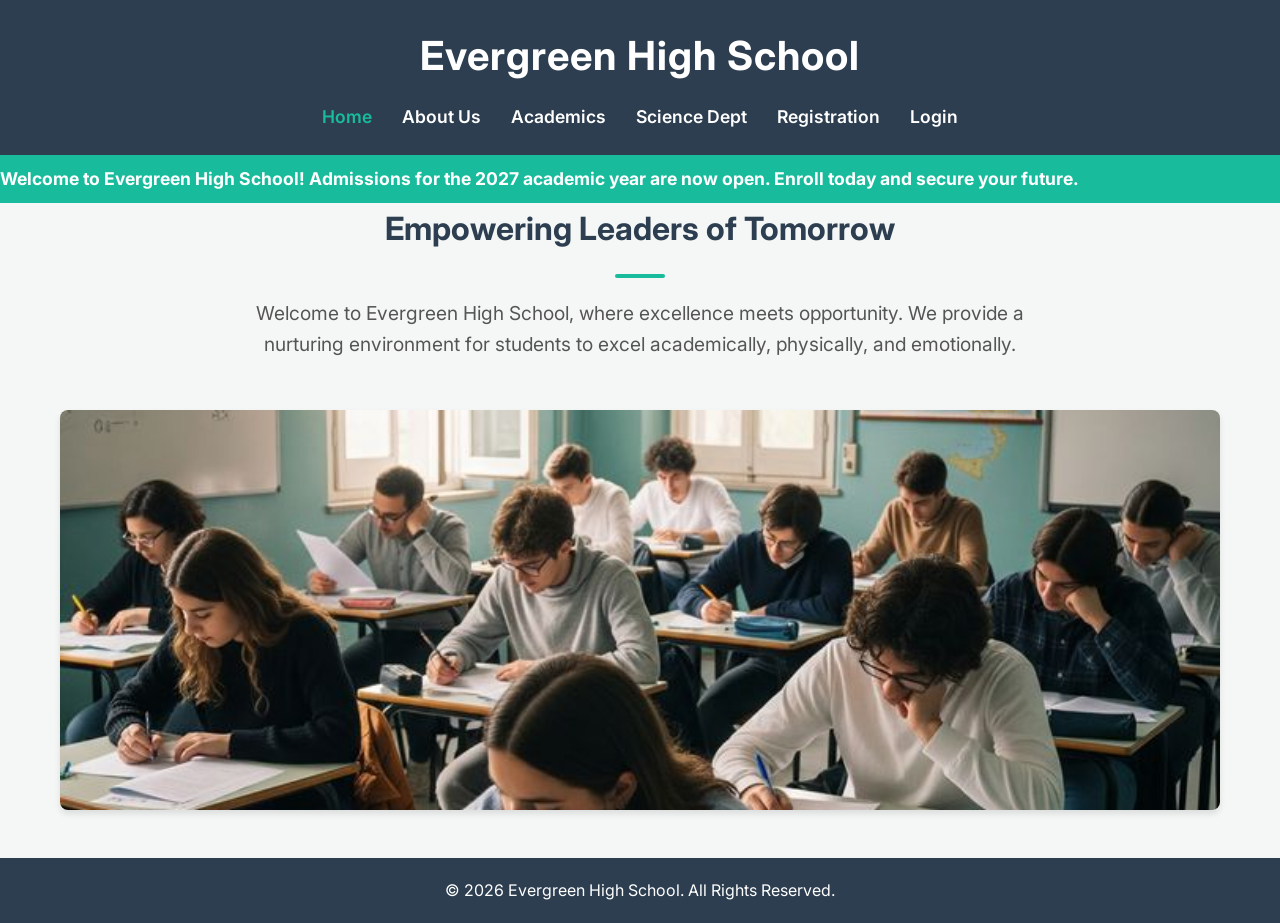
<file: index.html>
<!DOCTYPE html>
<html lang="en">
<head>
    <meta charset="UTF-8">
    <meta name="viewport" content="width=device-width, initial-scale=1.0">
    <title>Evergreen High School | Home</title>
    <!-- Modern Google Font -->
    <link href="https://fonts.googleapis.com/css2?family=Inter:wght@400;600;700&display=swap" rel="stylesheet">
    <link rel="stylesheet" href="style.css">
</head>
<body>

    <header>
        <div class="container">
            <h1>Evergreen High School</h1>
            <nav>
                <ul>
                    <li><a href="index.html" class="active">Home</a></li>
                    <li><a href="about.html">About Us</a></li>
                    <li><a href="academics.html">Academics</a></li>
                    <li><a href="science.html">Science Dept</a></li>
                    <li><a href="register.php">Registration</a></li>
                    <li><a href="login.php">Login</a></li>
                </ul>
            </nav>
        </div>
    </header>

    <div class="marquee-container">
        <div class="marquee-content">
            Welcome to Evergreen High School! Admissions for the 2027 academic year are now open. Enroll today and secure your future.
        </div>
    </div>

    <main class="container">
        <section class="welcome-section">
            <h2>Empowering Leaders of Tomorrow</h2>
            <div class="moving-line"></div>
            <p>Welcome to Evergreen High School, where excellence meets opportunity. We provide a nurturing environment for students to excel academically, physically, and emotionally.</p>
           <img src="images/img1.jfif" alt="Student Login">
        </section>
    </main>

    <footer>
        <div class="container">
            <p>&copy; 2026 Evergreen High School. All Rights Reserved.</p>
        </div>
    </footer>

<script src="script.js"></script>
</body>
</html>
</file>
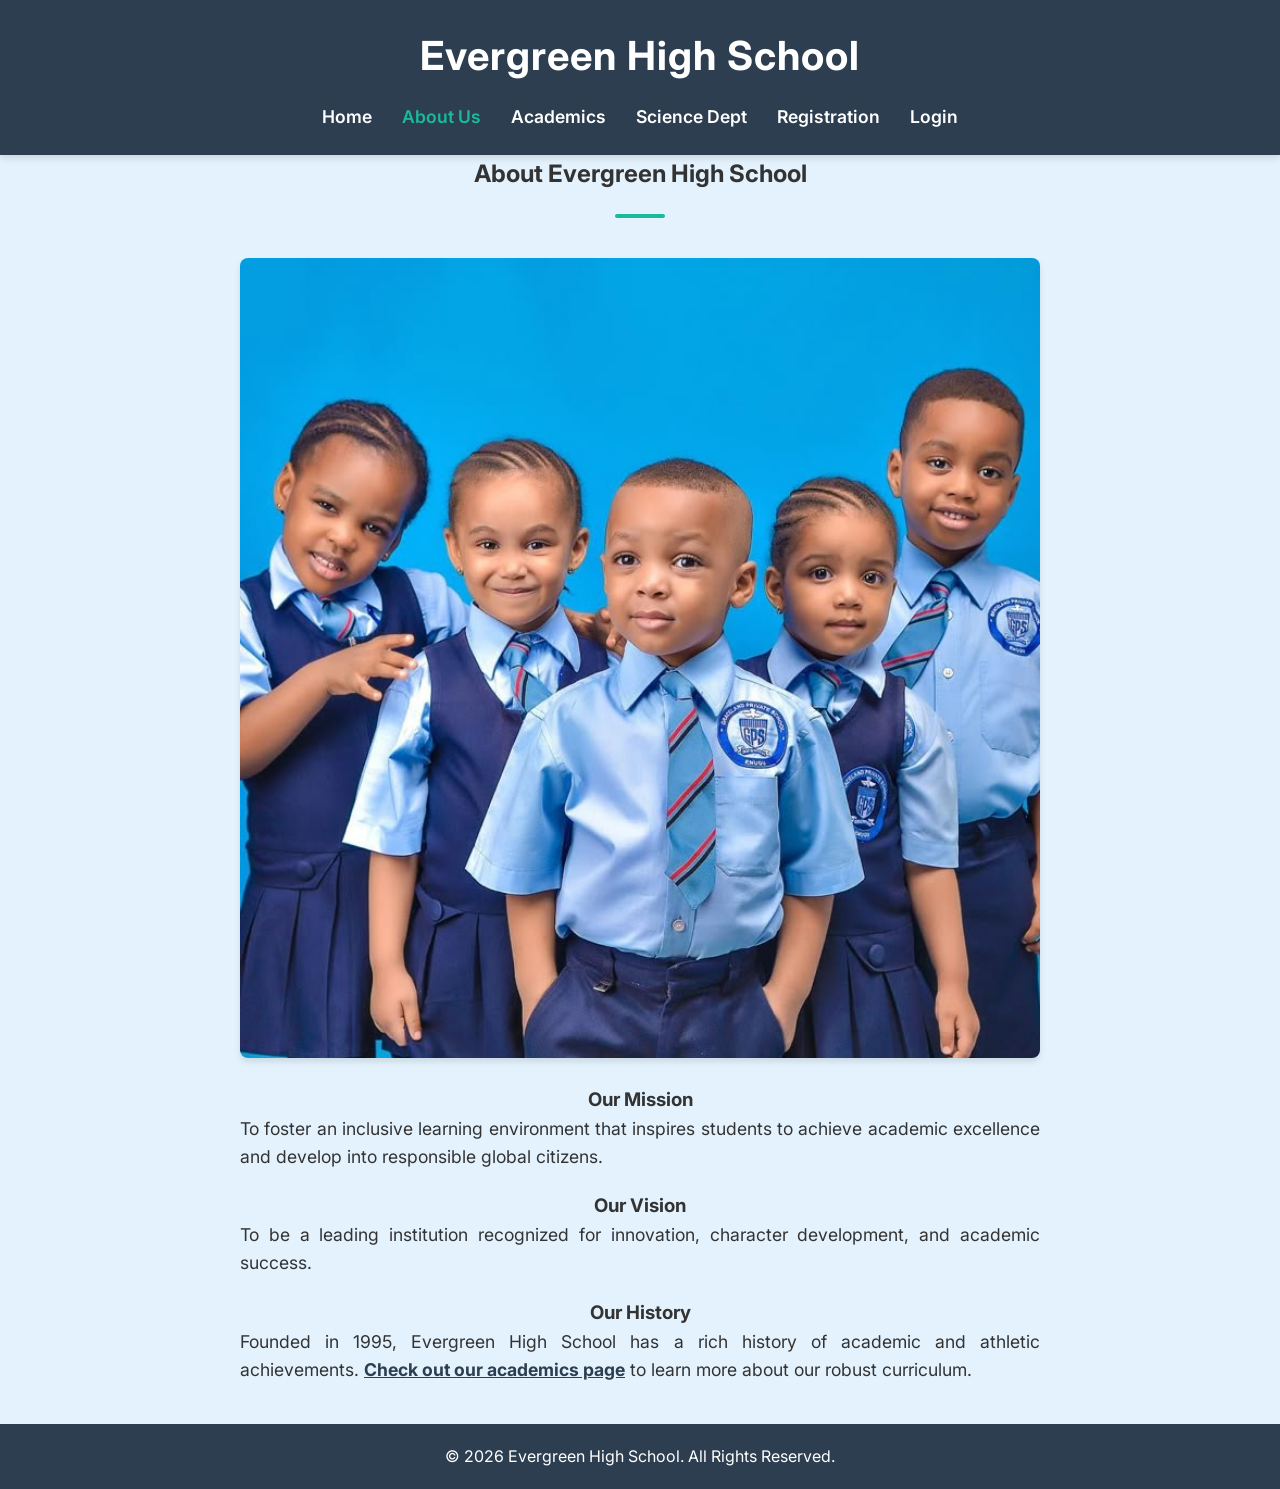
<file: about.html>
<!DOCTYPE html>
<html lang="en">

<head>
    <meta charset="UTF-8">
    <meta name="viewport" content="width=device-width, initial-scale=1.0">
    <title>About Us | Evergreen High School</title>
    <link href="https://fonts.googleapis.com/css2?family=Inter:wght@400;600;700&display=swap" rel="stylesheet">
    <link rel="stylesheet" href="style.css">
</head>

<body class="bg-colored-page">
    <header>
        <div class="container">
            <h1>Evergreen High School</h1>
            <nav>
                <ul>
                    <li><a href="index.html">Home</a></li>
                    <li><a href="about.html" class="active">About Us</a></li>
                    <li><a href="academics.html">Academics</a></li>
                    <li><a href="science.html">Science Dept</a></li>
                    <li><a href="register.php">Registration</a></li>
                    <li><a href="login.php">Login</a></li>
                </ul>
            </nav>
        </div>
    </header>

    <main class="container">
        <section class="content-section">
            <h2>About Evergreen High School</h2>
            <div class="moving-line"></div>

            <img src="images/img2.jfif">
            <h3>Our Mission</h3>
            <p>To foster an inclusive learning environment that inspires students to achieve academic excellence and
                develop into responsible global citizens.</p>

            <h3>Our Vision</h3>
            <p>To be a leading institution recognized for innovation, character development, and academic success.</p>

            <h3>Our History</h3>
            <p>Founded in 1995, Evergreen High School has a rich history of academic and athletic achievements. <a
                    href="academics.html" style="color: #2c3e50; font-weight: bold; text-decoration: underline;">Check
                    out our academics page</a> to learn more about our robust curriculum.</p>

        </section>
    </main>

    <footer>
        <div class="container">
            <p>&copy; 2026 Evergreen High School. All Rights Reserved.</p>
        </div>
    </footer>
    <script src="script.js"></script>
</body>

</html>
</file>
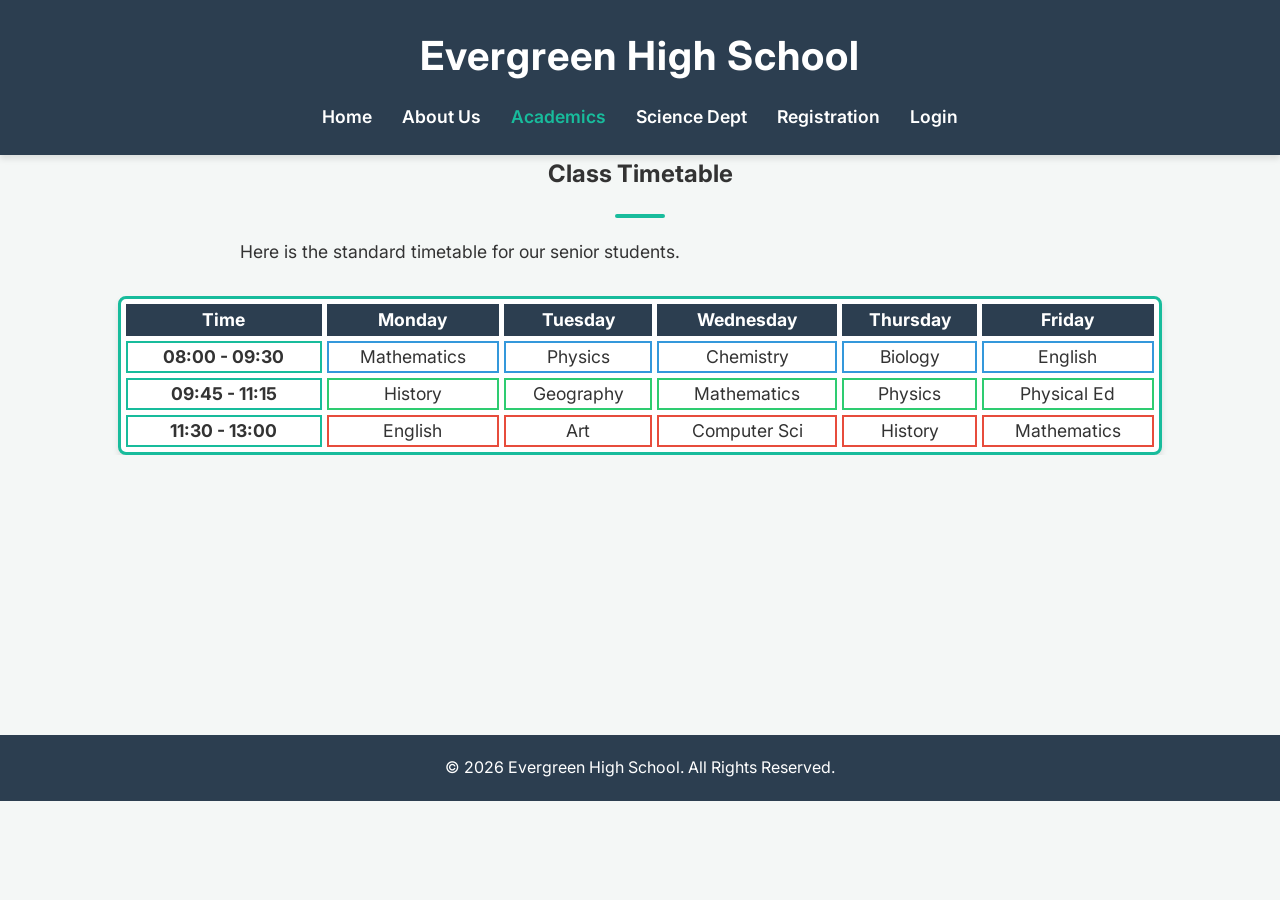
<file: academics.html>
<!DOCTYPE html>
<html lang="en">
<head>
    <meta charset="UTF-8">
    <meta name="viewport" content="width=device-width, initial-scale=1.0">
    <title>Academics | Evergreen High School</title>
    <link href="https://fonts.googleapis.com/css2?family=Inter:wght@400;600;700&display=swap" rel="stylesheet">
    <link rel="stylesheet" href="style.css">
</head>
<body>
    <header>
        <div class="container">
            <h1>Evergreen High School</h1>
            <nav>
                <ul>
                    <li><a href="index.html">Home</a></li>
                    <li><a href="about.html">About Us</a></li>
                    <li><a href="academics.html" class="active">Academics</a></li>
                    <li><a href="science.html">Science Dept</a></li>
                    <li><a href="register.php">Registration</a></li>
                    <li><a href="login.php">Login</a></li>
                </ul>
            </nav>
        </div>
    </header>

    <main class="container">
        <section class="content-section">
            <h2>Class Timetable</h2>
            <div class="moving-line"></div>
            <p>Here is the standard timetable for our senior students.</p>

            <div class="table-container">
                <!-- Using inline CSS to demonstrate colored borders, cellpadding, cellspacing as requested -->
                <table cellspacing="5" cellpadding="15" style="border: 3px solid #18bc9c;">
                    <thead>
                        <tr>
                            <th style="border: 2px solid #2c3e50;">Time</th>
                            <th style="border: 2px solid #2c3e50;">Monday</th>
                            <th style="border: 2px solid #2c3e50;">Tuesday</th>
                            <th style="border: 2px solid #2c3e50;">Wednesday</th>
                            <th style="border: 2px solid #2c3e50;">Thursday</th>
                            <th style="border: 2px solid #2c3e50;">Friday</th>
                        </tr>
                    </thead>
                    <tbody>
                        <tr>
                            <td style="border: 2px solid #18bc9c; font-weight: bold;">08:00 - 09:30</td>
                            <td style="border: 2px solid #3498db;">Mathematics</td>
                            <td style="border: 2px solid #3498db;">Physics</td>
                            <td style="border: 2px solid #3498db;">Chemistry</td>
                            <td style="border: 2px solid #3498db;">Biology</td>
                            <td style="border: 2px solid #3498db;">English</td>
                        </tr>
                        <tr>
                            <td style="border: 2px solid #18bc9c; font-weight: bold;">09:45 - 11:15</td>
                            <td style="border: 2px solid #2ecc71;">History</td>
                            <td style="border: 2px solid #2ecc71;">Geography</td>
                            <td style="border: 2px solid #2ecc71;">Mathematics</td>
                            <td style="border: 2px solid #2ecc71;">Physics</td>
                            <td style="border: 2px solid #2ecc71;">Physical Ed</td>
                        </tr>
                        <tr>
                            <td style="border: 2px solid #18bc9c; font-weight: bold;">11:30 - 13:00</td>
                            <td style="border: 2px solid #e74c3c;">English</td>
                            <td style="border: 2px solid #e74c3c;">Art</td>
                            <td style="border: 2px solid #e74c3c;">Computer Sci</td>
                            <td style="border: 2px solid #e74c3c;">History</td>
                            <td style="border: 2px solid #e74c3c;">Mathematics</td>
                        </tr>
                    </tbody>
                </table>
            </div>
        </section>
    </main>
    
    <footer>
        <div class="container">
            <p>&copy; 2026 Evergreen High School. All Rights Reserved.</p>
        </div>
    </footer>
<script src="script.js"></script>
</body>
</html>
</file>
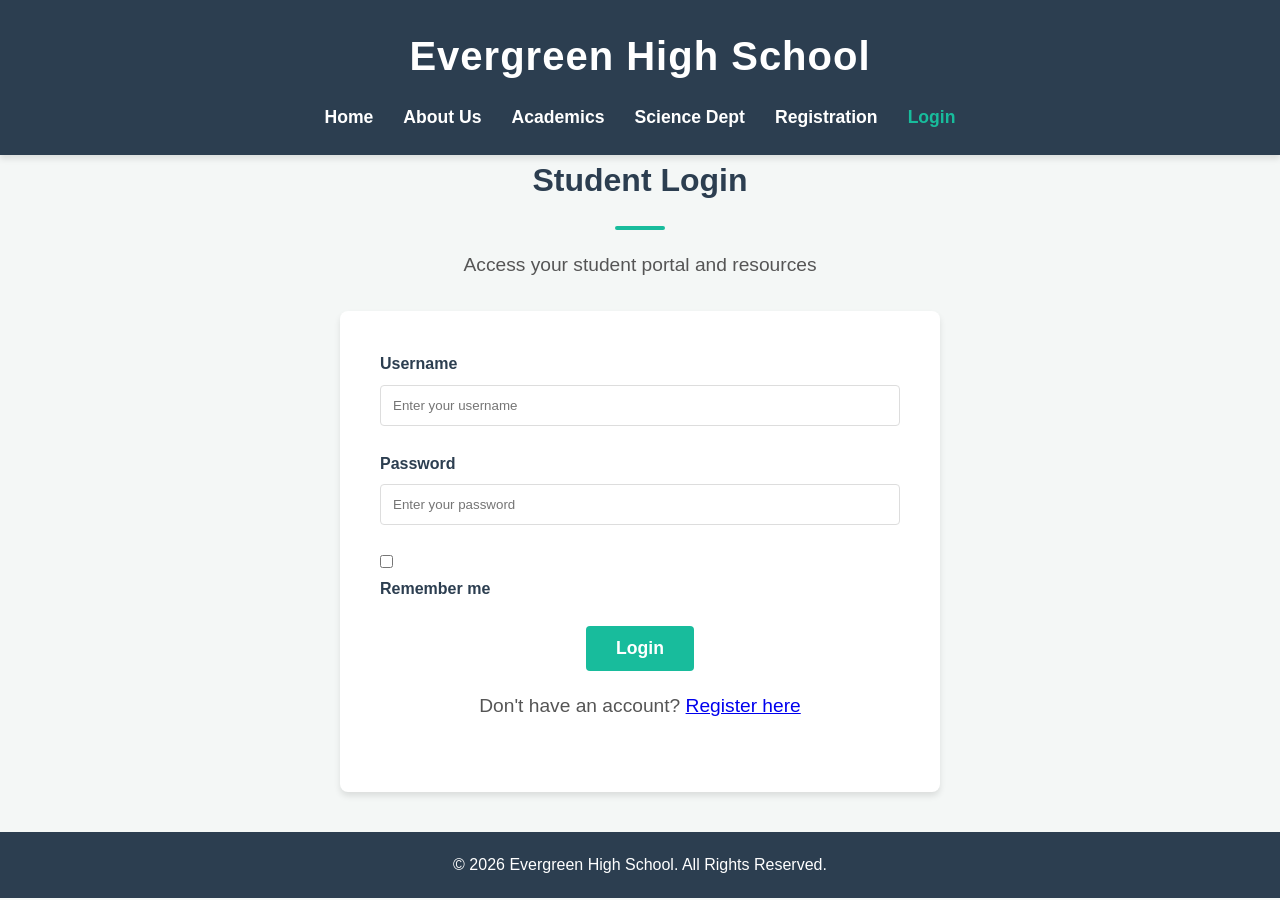
<file: login.html>
<!DOCTYPE html>
<html lang="en">
<head>
    <meta charset="UTF-8">
    <meta name="viewport" content="width=device-width, initial-scale=1.0">
    <title>Login - Evergreen High School</title>
    <link rel="stylesheet" href="style.css">
    <link rel="stylesheet" href="https://cdnjs.cloudflare.com/ajax/libs/font-awesome/6.0.0/css/all.min.css">
</head>
<body>
    <header>
        <div class="container">
            <h1>Evergreen High School</h1>
            <nav>
                <ul>
                    <li><a href="index.html">Home</a></li>
                    <li><a href="about.html">About Us</a></li>
                    <li><a href="academics.html">Academics</a></li>
                    <li><a href="science.html">Science Dept</a></li>
                    <li><a href="register.html">Registration</a></li>
                    <li><a href="login.html" class="active">Login</a></li>
                </ul>
            </nav>
        </div>
    </header>

    <main class="container">
        <section class="welcome-section">
            <h2>Student Login</h2>
            <div class="moving-line"></div>
            <p>Access your student portal and resources</p>
            
            <div class="form-container">
                <form id="loginForm" action="php/login.php" method="POST">
                    <div class="form-group">
                        <label for="username">Username</label>
                        <input 
                            type="text" 
                            id="username" 
                            name="username" 
                            placeholder="Enter your username"
                            required
                        >
                    </div>
                    
                    <div class="form-group">
                        <label for="password">Password</label>
                        <input 
                            type="password" 
                            id="password" 
                            name="password" 
                            placeholder="Enter your password"
                            required
                        >
                    </div>
                    
                    <div class="form-group">
                        <div class="remember-me">
                            <input type="checkbox" id="remember" name="remember">
                            <label for="remember">Remember me</label>
                        </div>
                    </div>
                    
                    <button type="submit" class="btn">Login</button>
                    
                    <div class="form-group" style="margin-top: 20px; text-align: center;">
                        <p>Don't have an account? <a href="register.html">Register here</a></p>
                    </div>
                </form>
            </div>
        </section>
    </main>

    <footer>
        <div class="container">
            <p>&copy; 2026 Evergreen High School. All Rights Reserved.</p>
        </div>
    </footer>

    <script src="js/main.js"></script>
    <script src="js/login.js"></script>
</body>
</html>
</file>
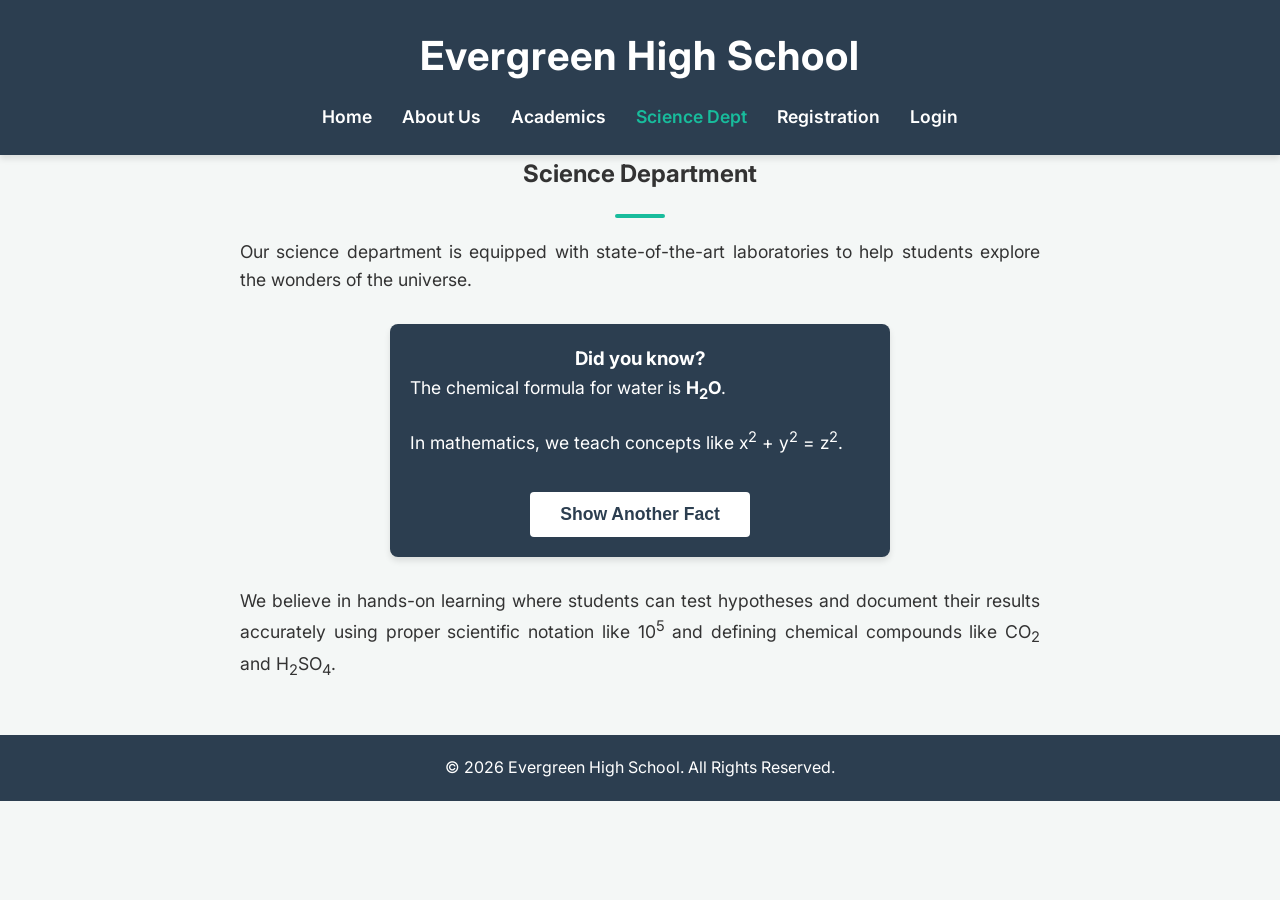
<file: science.html>
<!DOCTYPE html>
<html lang="en">
<head>
    <meta charset="UTF-8">
    <meta name="viewport" content="width=device-width, initial-scale=1.0">
    <title>Science Department | Evergreen High School</title>
    <link href="https://fonts.googleapis.com/css2?family=Inter:wght@400;600;700&display=swap" rel="stylesheet">
    <link rel="stylesheet" href="style.css">
</head>
<body>
    <header>
        <div class="container">
            <h1>Evergreen High School</h1>
            <nav>
                <ul>
                    <li><a href="index.html">Home</a></li>
                    <li><a href="about.html">About Us</a></li>
                    <li><a href="academics.html">Academics</a></li>
                    <li><a href="science.html" class="active">Science Dept</a></li>
                    <li><a href="register.php">Registration</a></li>
                    <li><a href="login.php">Login</a></li>
                </ul>
            </nav>
        </div>
    </header>

    <main class="container">
        <section class="content-section">
            <h2>Science Department</h2>
            <div class="moving-line"></div>
            
            <p>Our science department is equipped with state-of-the-art laboratories to help students explore the wonders of the universe.</p>
            
            <div class="interactive-box" id="factBox">
                <h3>Did you know?</h3>
                <p>The chemical formula for water is <strong>H<sub>2</sub>O</strong>.</p>
                <p>In mathematics, we teach concepts like x<sup>2</sup> + y<sup>2</sup> = z<sup>2</sup>.</p>
                <button class="btn" style="margin-top: 15px; background: white; color: #2c3e50;" onclick="changeFact()">Show Another Fact</button>
            </div>

            <p>We believe in hands-on learning where students can test hypotheses and document their results accurately using proper scientific notation like 10<sup>5</sup> and defining chemical compounds like CO<sub>2</sub> and H<sub>2</sub>SO<sub>4</sub>.</p>

        </section>
    </main>
     <script>
        function changeFact() {
            const factBox = document.getElementById('factBox');
            factBox.innerHTML = `
                <h3>Fun Fact!</h3>
                <p>Einstein's famous equation is <strong>E = mc<sup>2</sup></strong>.</p>
                <p>Ozone is an inorganic molecule with the chemical formula <strong>O<sub>3</sub></strong>.</p>
                <button class="btn" style="margin-top: 15px; background: white; color: #2c3e50;" onclick="location.reload()">Reset Fact</button>
            `;
        }
    </script>
<script src="script.js"></script>
    <footer>
        <div class="container">
            <p>&copy; 2026 Evergreen High School. All Rights Reserved.</p>
        </div>
    </footer>
</body>
</html>
</file>
<file: style.css>
:root {
  --primary-color: #2c3e50;
  --secondary-color: #18bc9c;
  --background-light: #f4f7f6;
  --text-dark: #333;
  --text-light: #fff;
  --border-radius: 8px;
  --box-shadow: 0 4px 6px rgba(0, 0, 0, 0.1);
}

* {
  margin: 0;
  padding: 0;
  box-sizing: border-box;
}

body {
  font-family: 'Inter', 'Segoe UI', Tahoma, Geneva, Verdana, sans-serif;
  background-color: var(--background-light);
  color: var(--text-dark);
  line-height: 1.6;
}

.container {
  max-width: 1200px;
  margin: 0 auto;
  padding: 0 20px;
  text-align: center; /* Centered layout */
}

header {
  background-color: var(--primary-color);
  color: var(--text-light);
  padding: 1.5rem 0;
  box-shadow: var(--box-shadow);
}

header h1 {
  font-size: 2.5rem;
  letter-spacing: 1px;
}

nav ul {
  list-style: none;
  display: flex;
  justify-content: center;
  gap: 30px;
  margin-top: 15px;
}

nav a {
  color: var(--text-light);
  text-decoration: none;
  font-weight: 600;
  font-size: 1.1rem;
  transition: color 0.3s ease;
}

nav a:hover, nav a.active {
  color: var(--secondary-color);
}

.marquee-container {
  background-color: var(--secondary-color);
  color: var(--text-light);
  padding: 10px 0;
  overflow: hidden;
  white-space: nowrap;
}

.marquee-content {
  display: inline-block;
  animation: marquee 15s linear infinite;
  font-weight: bold;
  font-size: 1.1rem;
}

@keyframes marquee {
  0% { transform: translateX(100vw); }
  100% { transform: translateX(-100%); }
}

.moving-line {
  height: 4px;
  background-color: var(--secondary-color);
  width: 50px;
  margin: 20px auto;
  border-radius: 2px;
  animation: expandLine 2s ease-in-out infinite alternate;
}

@keyframes expandLine {
  0% { width: 50px; }
  100% { width: 150px; }
}

main {
  padding: 50px 0;
  min-height: 60vh;
}

.welcome-section h2 {
  font-size: 2rem;
  color: var(--primary-color);
  margin-bottom: 20px;
}

.welcome-section p {
  font-size: 1.2rem;
  max-width: 800px;
  margin: 0 auto 30px auto;
  color: #555;
}

.welcome-section img {
  max-width: 100%;
  border-radius: var(--border-radius);
  box-shadow: var(--box-shadow);
  margin-top: 20px;
  object-fit: cover;
  max-height: 400px;
  width: 100%;
}

footer {
  background-color: var(--primary-color);
  color: var(--text-light);
  text-align: center;
  padding: 20px 0;
  margin-top: 40px;
}

/* Forms */
.form-container {
  background-color: #fff;
  padding: 40px;
  border-radius: var(--border-radius);
  box-shadow: var(--box-shadow);
  max-width: 600px;
  margin: 0 auto;
}

.form-group {
  margin-bottom: 25px;
  text-align: left;
}

.form-group label {
  display: block;
  font-weight: bold;
  margin-bottom: 8px;
  color: var(--primary-color);
}

.form-group input[type="text"],
.form-group input[type="email"],
.form-group input[type="password"],
.form-group select {
  width: 100%;
  padding: 12px;
  border: 1px solid #ddd;
  border-radius: 4px;
  font-family: inherit;
  transition: border-color 0.3s;
}

.form-group input:focus,
.form-group select:focus {
  outline: none;
  border-color: var(--secondary-color);
}

.radio-group {
  display: flex;
  gap: 15px;
}

.radio-group label {
  font-weight: normal;
  display: flex;
  align-items: center;
  gap: 5px;
}

.btn {
  background-color: var(--secondary-color);
  color: var(--text-light);
  border: none;
  padding: 12px 30px;
  border-radius: 4px;
  cursor: pointer;
  font-size: 1.1rem;
  font-weight: bold;
  transition: background-color 0.3s, transform 0.2s;
}

.btn:hover {
  background-color: #128f76;
  transform: translateY(-2px);
}

#formMessage {
  margin-top: 20px;
  padding: 10px;
  border-radius: 4px;
  font-weight: bold;
  display: none;
}

.alert-success {
  background-color: #d4edda;
  color: #155724;
  border: 1px solid #c3e6cb;
}
.alert-error {
  background-color: #f8d7da;
  color: #721c24;
  border: 1px solid #f5c6cb;
}

/* Tables */
.table-container {
  overflow-x: auto;
  margin-top: 30px;
  display: flex;
  justify-content: center;
}

table {
  width: 90%;
  margin: 0 auto;
  border-collapse: separate; 
  background-color: #fff;
  box-shadow: var(--box-shadow);
  border-radius: var(--border-radius);
  overflow: hidden;
}

th, td {
  text-align: center;
  font-size: 1.1rem;
}

th {
  background-color: var(--primary-color);
  color: var(--text-light);
  font-weight: bold;
}

/* Specific page BG */
.bg-colored-page {
  background-color: #e3f2fd; /* Light blue */
}

/* Content Pages */
.content-section p {
  font-size: 1.1rem;
  max-width: 800px;
  margin: 0 auto 20px auto;
  text-align: justify;
}

.content-section img {
  border-radius: var(--border-radius);
  box-shadow: var(--box-shadow);
  margin: 20px 0;
  max-width: 800px;
  width: 100%;
}

.interactive-box {
  background-color: var(--primary-color);
  color: #fff;
  padding: 20px;
  border-radius: var(--border-radius);
  margin: 30px auto;
  max-width: 500px;
  box-shadow: var(--box-shadow);
}

/* JavaScript Animations */
header {
  transition: padding 0.3s ease, background-color 0.3s ease;
}

header.sticky {
  position: fixed;
  top: 0;
  width: 100%;
  z-index: 1000;
  padding: 0.8rem 0;
  background-color: rgba(44, 62, 80, 0.95);
  box-shadow: 0 4px 10px rgba(0, 0, 0, 0.2);
}

.fade-in {
  opacity: 0;
  transform: translateY(20px);
  transition: opacity 0.6s ease-out, transform 0.6s ease-out;
}

.fade-in.appear {
  opacity: 1;
  transform: translateY(0);
}
</file>
